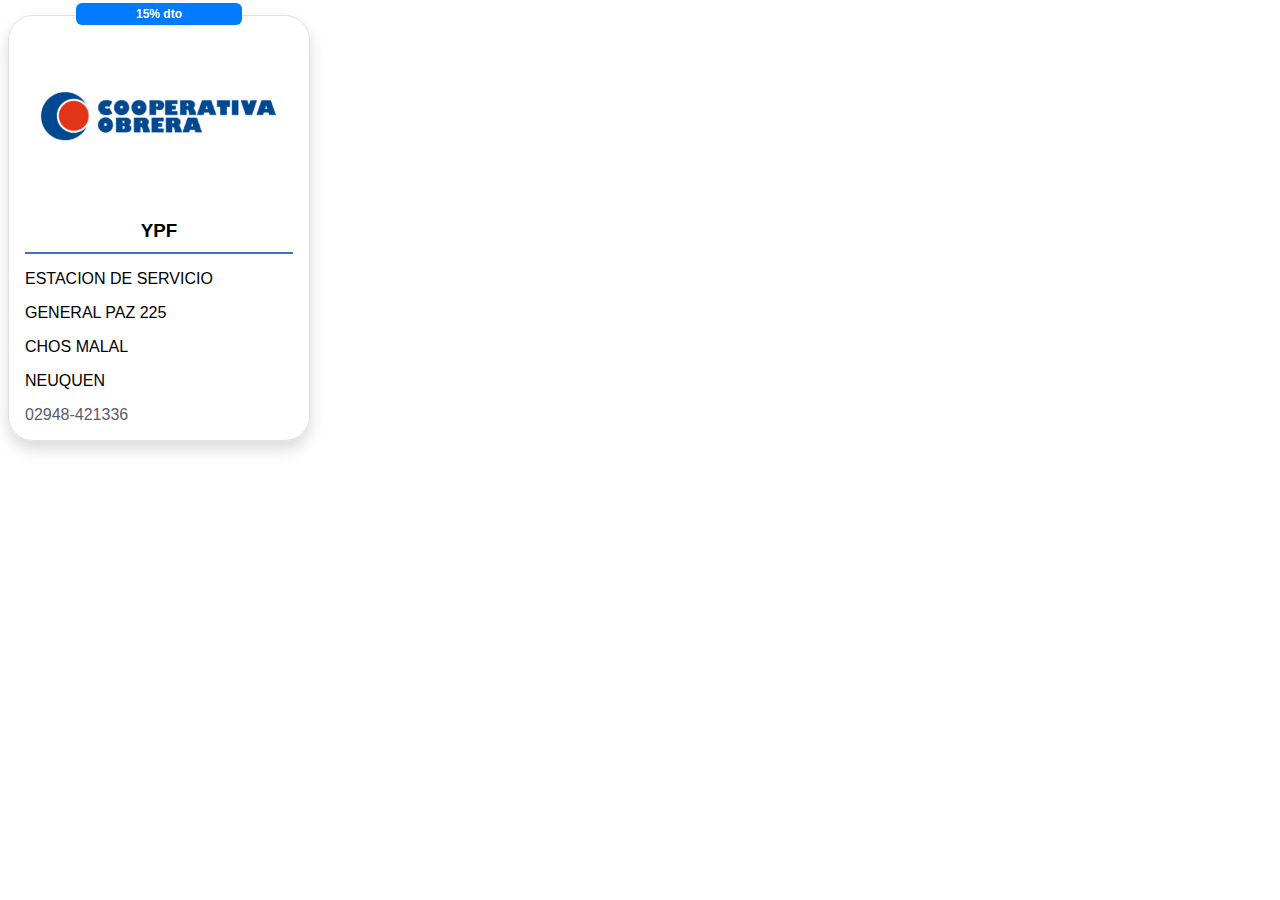
<file: a.html>
<!DOCTYPE html>
<html lang="en">

<head>
    <meta charset="UTF-8">
    <meta name="viewport" content="width=device-width, initial-scale=1.0">
    <title>Document</title>

    <style>
        * {
            font-family: Arial, sans-serif;
        }

        .custom-card {
            display: flex;
            flex-direction: column;
            position: relative;
            margin-top: 15px;
            border: 1px solid #dee2e6;
            border-radius: 25px;
            box-shadow: 0 0.5rem 1rem rgba(0, 0, 0, 0.15);
        }

        .text-truncate {
            margin-bottom: 0;
            overflow: hidden;
            text-overflow: ellipsis;
            white-space: nowrap;
        }

        .badge {
            position: absolute;
            top: -0.8rem;
            left: 50%;
            transform: translateX(-50%);
            background-color: #007bff;
            color: #fff;
            padding: 4px 8px;
            border-radius: 0.375rem;
            width: 50%;
            text-align: center;
            font-weight: 700;
            font-size: 12px;
        }

        .image-container {
            width: 100%;
            overflow: hidden;
        }

        .image-container img {
            height:200px; 
            width:100%;
            border-radius: 25px 25px 0 0;
            object-fit: cover;
        }

        .card-content {
            padding: 0 1rem 1rem 1rem;
        }

        .custom-hr {
            border: 1px solid rgb(66, 115, 180);
            margin: 10px 0;
        }

        .col {
            width: 302px;
            height: 210px;
        }

        /* Media query para pantallas más pequeñas que 767px */
        @media (max-width: 567px) {
            .custom-card {
                flex-direction: row;
            }

            .image-container {
                width: 50%;
            }

            .image-container img {
                border-radius: 25px 0 0 25px;
            }

            .card-content {
                width: 50%;
                padding: 1rem 1rem 1rem 1rem;
            }

            .col {
                width: 100%;
                height: 210px;
            }
        }
        @media (max-width: 400px){
            .image-container img {
                object-fit: fill;
            }
        }
    </style>
</head>

<body>
    <div class="col">
        <div class="custom-card">
            <div class="badge">15% dto</div>
            <div class="image-container">
                <img src="./img/CooperativaObrera.jpg" alt="coopeplus">
            </div>
            <div class="card-content">
                <h3 style="text-align: center; margin: 0">YPF</h3>
                <hr class="custom-hr">
                <p class="text-truncate">ESTACION DE SERVICIO</p>
                <p class="text-truncate">GENERAL PAZ 225</p>
                <p class="text-truncate">CHOS MALAL</p>
                <p class="text-truncate">NEUQUEN</p>
                <p class="text-truncate" style="color: #5a5c69;">
                    <i class="fas fa-phone-flip"></i> 02948-421336
                </p>
            </div>
        </div>
    </div>
</body>

</html>
</file>
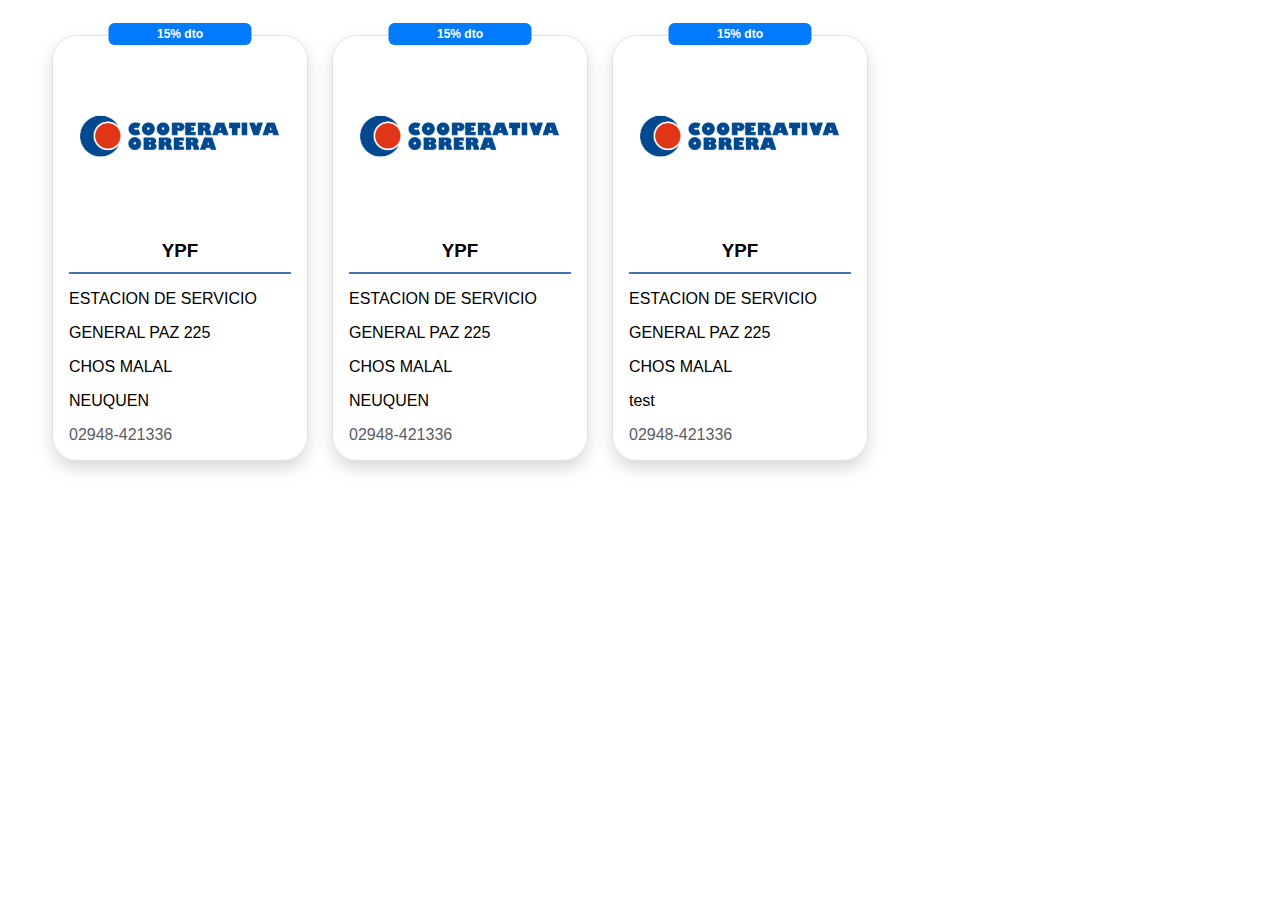
<file: gridCard.html>
<!DOCTYPE html>
<html lang="es">

<head>
    <meta charset="UTF-8">
    <meta name="viewport" content="width=device-width, initial-scale=1">
    <title>Cards</title>
    <style>
        body {
            font-family: Arial, sans-serif;
            margin: 0;
            padding: 0;
            box-sizing: border-box;
        }

        .container {
            max-width: 1200px;
            margin: 0 auto;
            padding: 20px;
            display: flex;
            flex-wrap: wrap;
            justify-content: flex-start;
        }

        .card {
            /* 4 columnas en pantallas grandes */
            flex: 0 0 calc(25% - 20px);
            box-sizing: border-box;
            padding: 0 12px 12px 12px
        }

        .custom-card {
            display: flex;
            flex-direction: column;
            position: relative;
            margin-top: 15px;
            border: 1px solid #dee2e6;
            border-radius: 25px;
            box-shadow: 0 0.5rem 1rem rgba(0, 0, 0, 0.15);
        }

        .text-truncate {
            margin-bottom: 0;
            overflow: hidden;
            text-overflow: ellipsis;
            white-space: nowrap;
        }

        .badge {
            position: absolute;
            top: -0.8rem;
            left: 50%;
            transform: translateX(-50%);
            background-color: #007bff;
            color: #fff;
            padding: 4px 8px;
            border-radius: 0.375rem;
            width: 50%;
            text-align: center;
            font-weight: 700;
            font-size: 12px;
        }

        .image-container {
            width: 100%;
            overflow: hidden;
        }

        .image-container img {
            height: 200px;
            width: 100%;
            border-radius: 25px 25px 0 0;
            object-fit: cover;
        }

        .card-content {
            padding: 0 1rem 1rem 1rem;
        }

        .custom-hr {
            border: 1px solid rgb(66, 115, 180);
            margin: 10px 0;
        }
        .nomComercio{
            text-align: center;
            margin: 0px;
        }
        @media screen and (max-width: 992px) {
            .card {
                /* 2 columnas en pantallas medianas */
                flex: 0 0 calc(50% - 20px);
            }
        }

        @media (max-width: 567px) {
            .custom-card {
                flex-direction: row;
            }

            .image-container {
                width: 50%;
            }

            .image-container img {
                border-radius: 25px 0 0 25px;
            }

            .card-content {
                width: 50%;
                padding: 1rem 1rem 1rem 1rem;
            }

            .card {
                /* 1 columna en pantallas pequeñas */
                flex: 0 0 calc(100% - 20px);
            }
        }

        @media (max-width: 400px) {
            .image-container img {
                object-fit: fill;
            }
        }
    </style>
</head>

<body>
    <div class="container" id="container">
        <!-- Tarjeta 1 -->
        <div class="card">
            <div class="custom-card">
                <div class="badge">15% dto</div>
                <div class="image-container">
                    <img src="./img/CooperativaObrera.jpg" alt="coopeplus">
                </div>
                <div class="card-content">
                    <h3 class="nomComercio">YPF</h3>
                    <hr class="custom-hr">
                    <p class="text-truncate">ESTACION DE SERVICIO</p>
                    <p class="text-truncate">GENERAL PAZ 225</p>
                    <p class="text-truncate">CHOS MALAL</p>
                    <p class="text-truncate">NEUQUEN</p>
                    <p class="text-truncate" style="color: #5a5c69;">
                        <i class="fas fa-phone-flip"></i> 02948-421336
                    </p>
                </div>
            </div>
        </div>

        <!-- Tarjeta 2 -->
        <div class="card">
            <div class="custom-card">
                <div class="badge">15% dto</div>
                <div class="image-container">
                    <img src="./img/CooperativaObrera.jpg" alt="coopeplus">
                </div>
                <div class="card-content">
                    <h3 style="text-align: center; margin: 0">YPF</h3>
                    <hr class="custom-hr">
                    <p class="text-truncate">ESTACION DE SERVICIO</p>
                    <p class="text-truncate">GENERAL PAZ 225</p>
                    <p class="text-truncate">CHOS MALAL</p>
                    <p class="text-truncate">NEUQUEN</p>
                    <p class="text-truncate" style="color: #5a5c69;">
                        <i class="fas fa-phone-flip"></i> 02948-421336
                    </p>
                </div>
            </div>
        </div>

        
        <!-- Repite las tarjetas según sea necesario -->

    </div>
    </div>


    <script>
        // Crear la tarjeta y sus elementos
        var cardDiv = document.createElement("div");
        cardDiv.classList.add("card");

        var customCardDiv = document.createElement("div");
        customCardDiv.classList.add("custom-card");

        var badgeDiv = document.createElement("div");
        badgeDiv.classList.add("badge");
        badgeDiv.textContent = "15% dto";

        var imageContainerDiv = document.createElement("div");
        imageContainerDiv.classList.add("image-container");

        var imageElement = document.createElement("img");
        imageElement.src = "./img/CooperativaObrera.jpg";
        imageElement.alt = "coopeplus";

        var cardContentDiv = document.createElement("div");
        cardContentDiv.classList.add("card-content");

        var headingElement = document.createElement("h3");
        headingElement.style.textAlign = "center";
        headingElement.style.margin = "0";
        headingElement.textContent = "YPF";

        var hrElement = document.createElement("hr");
        hrElement.classList.add("custom-hr");

        var paragraphElements = [
            createParagraph("ESTACION DE SERVICIO"),
            createParagraph("GENERAL PAZ 225"),
            createParagraph("CHOS MALAL"),
            createParagraph("test"),
            createParagraph("02948-421336", true),
        ];

        // Agregar elementos al DOM
        document.getElementById("container").appendChild(cardDiv);
        cardDiv.appendChild(customCardDiv);
        customCardDiv.appendChild(badgeDiv);
        customCardDiv.appendChild(imageContainerDiv);
        imageContainerDiv.appendChild(imageElement);
        customCardDiv.appendChild(cardContentDiv);
        cardContentDiv.appendChild(headingElement);
        cardContentDiv.appendChild(hrElement);
        paragraphElements.forEach(function (paragraph) {
            cardContentDiv.appendChild(paragraph);
        });

        // Función para crear elementos de párrafo
        function createParagraph(text, isPhoneNumber) {
            var paragraphElement = document.createElement("p");
            paragraphElement.classList.add("text-truncate");
            paragraphElement.textContent = text;

            if (isPhoneNumber) {
                paragraphElement.style.color = "#5a5c69";

                var iconElement = document.createElement("i");
                iconElement.classList.add("fas", "fa-phone-flip");

                var phoneNumberElement = document.createElement("span");
                phoneNumberElement.textContent = " " + text;

                paragraphElement.innerHTML = "";
                paragraphElement.appendChild(iconElement);
                paragraphElement.appendChild(phoneNumberElement);
            }

            return paragraphElement;
        }
    </script>
</body>

</html>
</file>
